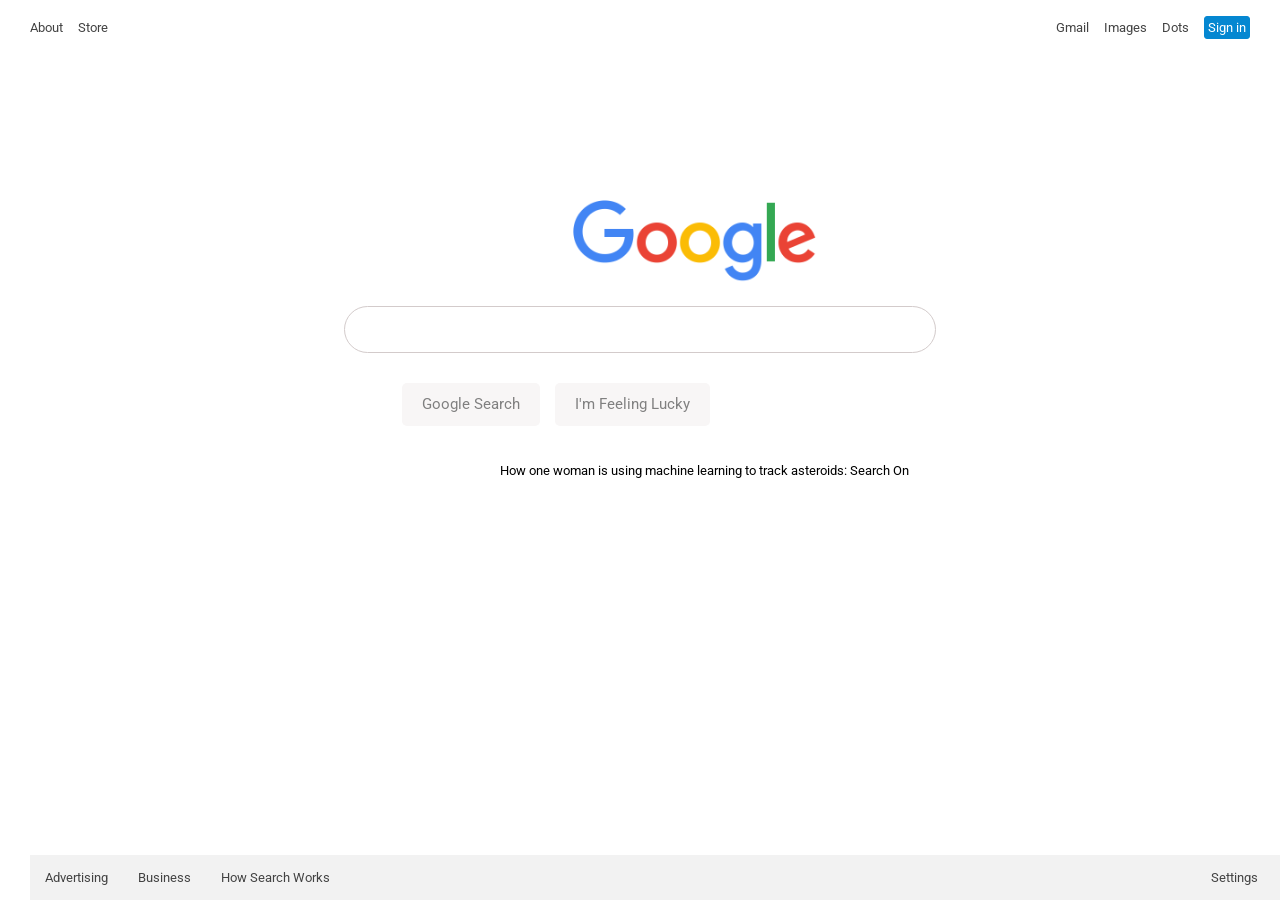
<file: index.html>
<!DOCTYPE html>
<html lang="en">
    <head>
        <title>Schmoogle</title>
        <meta charset="UTF-8">
        <meta name="viewport" content="width=device-width, initial-scale=1">
        <link href="./style.css" rel="stylesheet" type="text/css">
        <link href="https://fonts.googleapis.com/css?family=Roboto&display=swap" rel="stylesheet">
    </head>
    <body>
        <div class="header">
            <a href="#">About</a>
            <a href="#">Store</a>
        </div>
        <div>
            <div class="nav-right">
                <a id="button" href="#">Sign in</li>
                <a href="#">Dots</li>
                <a href="#">Images</a>
                <a href="#">Gmail</a>
            <div>
        </div>
        <div class="logo">
            <img src="./images/googlelogo_color_272x92dp.png" alt="Google Logo">
        </div>
        <div>
            <form>
            <input type="text" id="search-bar" name="search-bar">
            </form>
        </div>
        <div class="search-buttons">
            <a href="#">I'm Feeling Lucky</a>
            <a href="#">Google Search</a>
        </div>
        <div class="random-quote">
            <p>How one woman is using machine learning to track asteroids: Search On</a>
        </div>
        <footer>
            <div class="bottom-left">
            <a href="#">Advertising</a>
            <a href="#">Business</a>
            <a href="#">How Search Works</a>
            </div>
            <div class="bottom-right">
            <a href="#">Privacy</a>
            <a href="#">Terms</a>
            <a href="#">Settings</a>
            </div>
        </footer>
    </body>
</html>
</file>
<file: style.css>
body{
    margin-top: 10px;
    margin-left: 30px;
    margin-right: 30px;
    font-family: 'Roboto', sans-serif;
    font-size: 0.84em;
}

.header a{
    color:#434343;
    text-decoration: none;
    display: inline-block; 
    margin-right: 15px;
    float: left;
    margin-top: 10px;
}
.nav-right a{
    color: #434343;
    text-decoration: none;
    float: right;
    display: inline-block; 
    margin-left: 15px;
    margin-top: 10px;
}
.header a:hover{
    text-decoration: underline;
}

.nav-right a:hover{
    text-decoration: underline;
}

img{
    display: inline-block;
    position: relative;
    margin-left: 450px;
    width: 20%;
    top: 190px;
}

#button{
    margin-top: 6px;
    color:white;
    background-color: #0587D1;
    border: solid #0587D1 1px;
    border-radius: 3px;
    padding: 3px;
}

#search-bar {
    position: relative;
    top: 210px;
    margin: 0 auto;
    width: 570px;
    height: 25px;
    border-radius: 50px;
    border: 1px solid rgb(211, 203, 203);
    padding: 10px;
}

#search-bar:hover{
    box-shadow: 3px 3px 9px 2px #E1E1E1;
}
form {
    text-align: center;

}

div.search-buttons a{
    color: gray;
    background-color: rgb(248, 246, 246);
    font-size: 1.08em;
    padding: 13px 20px 13px 20px;
    position: relative;
    border-radius: 5px;
    top: 230px;
    left: -540px;
}

div.search-buttons a:hover{
    border: 1px solid rgb(228, 225, 225);
    color: black;
    box-shadow: 3px 3px 9px 2px #E1E1E1; 
}

.random-quote p{
    display: inline;
    text-align: center; 
    position: absolute;
    top: 450px;
    left: 500px;
}

footer{
    position: absolute;
    bottom: 0;
    height: 45px;
    width: 1380px;
    background-color: #F2F2F2;
}
footer a:hover{
    text-decoration: underline;
}
.bottom-left a{
    float:left;
    left: -200px;
    margin: 15px;
}

.bottom-right a{
    float:right;
    right: 500px;
    margin: 15px;
}
</file>
